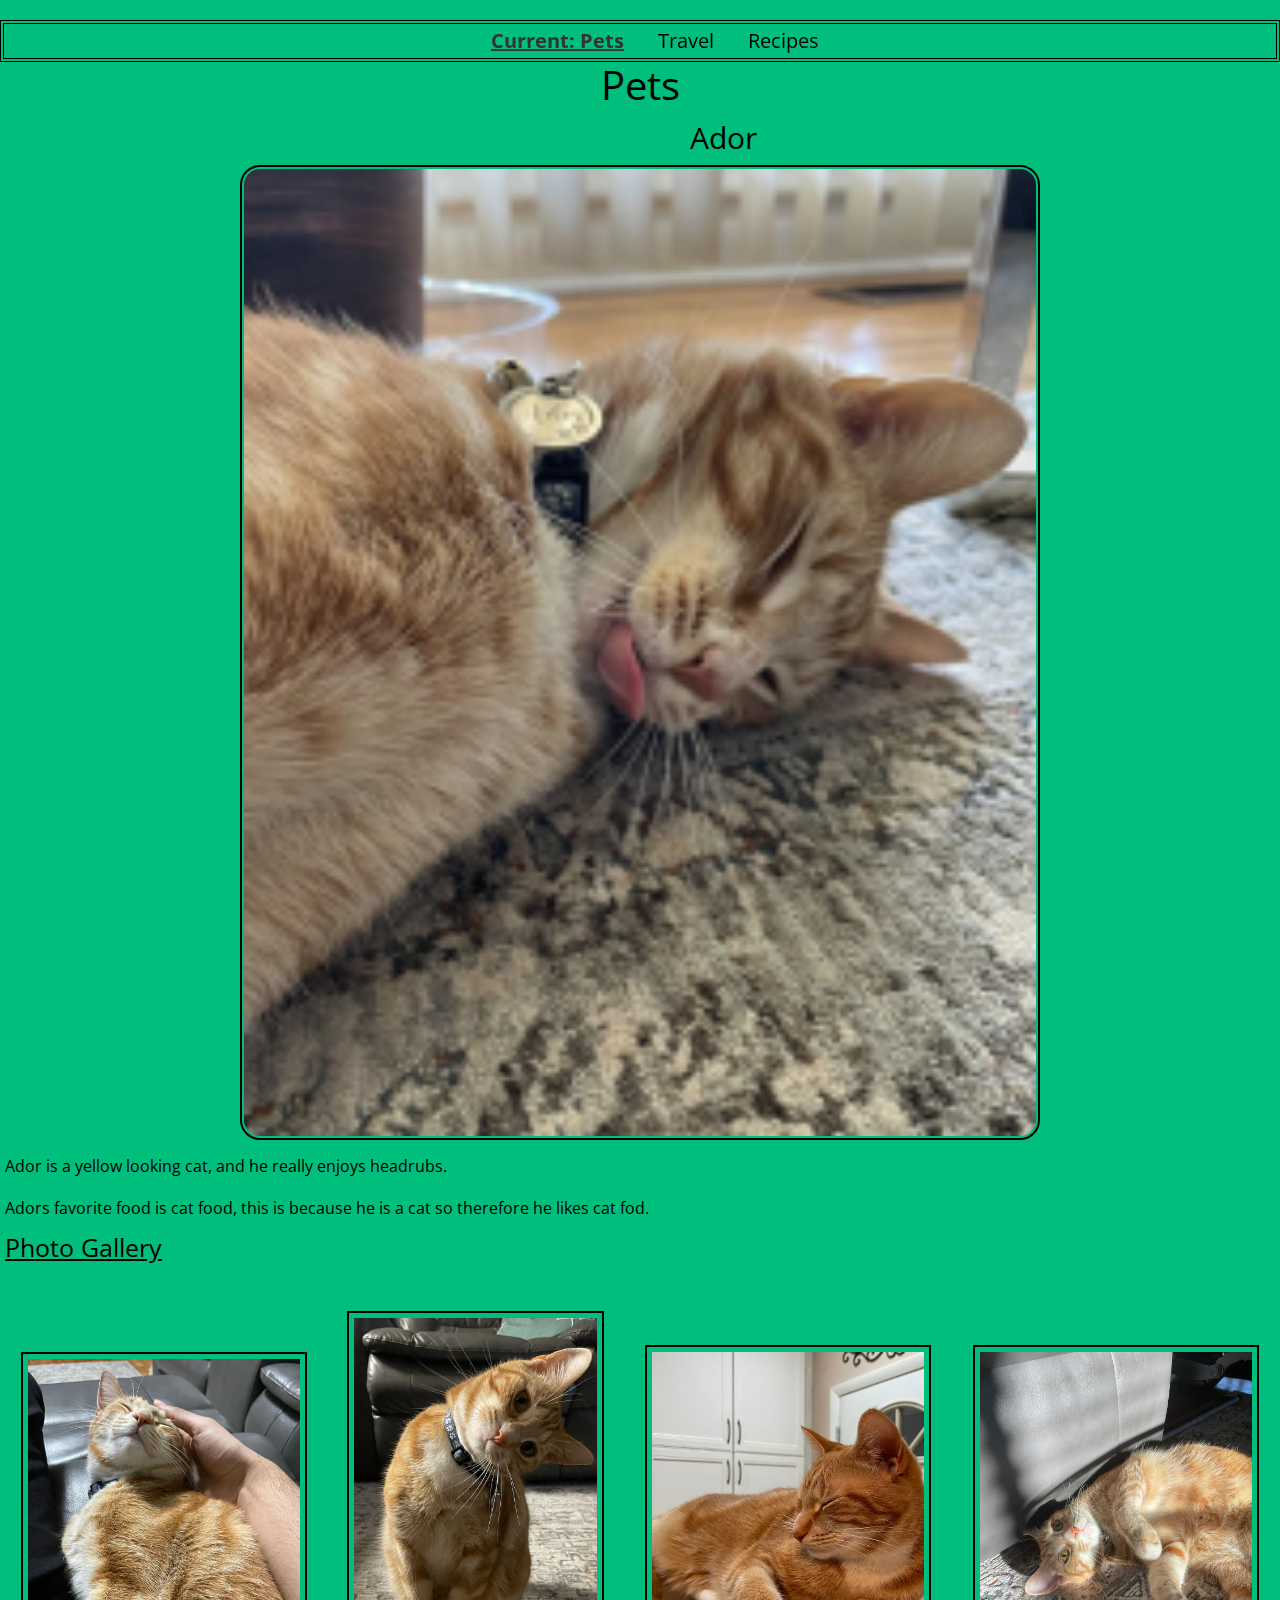
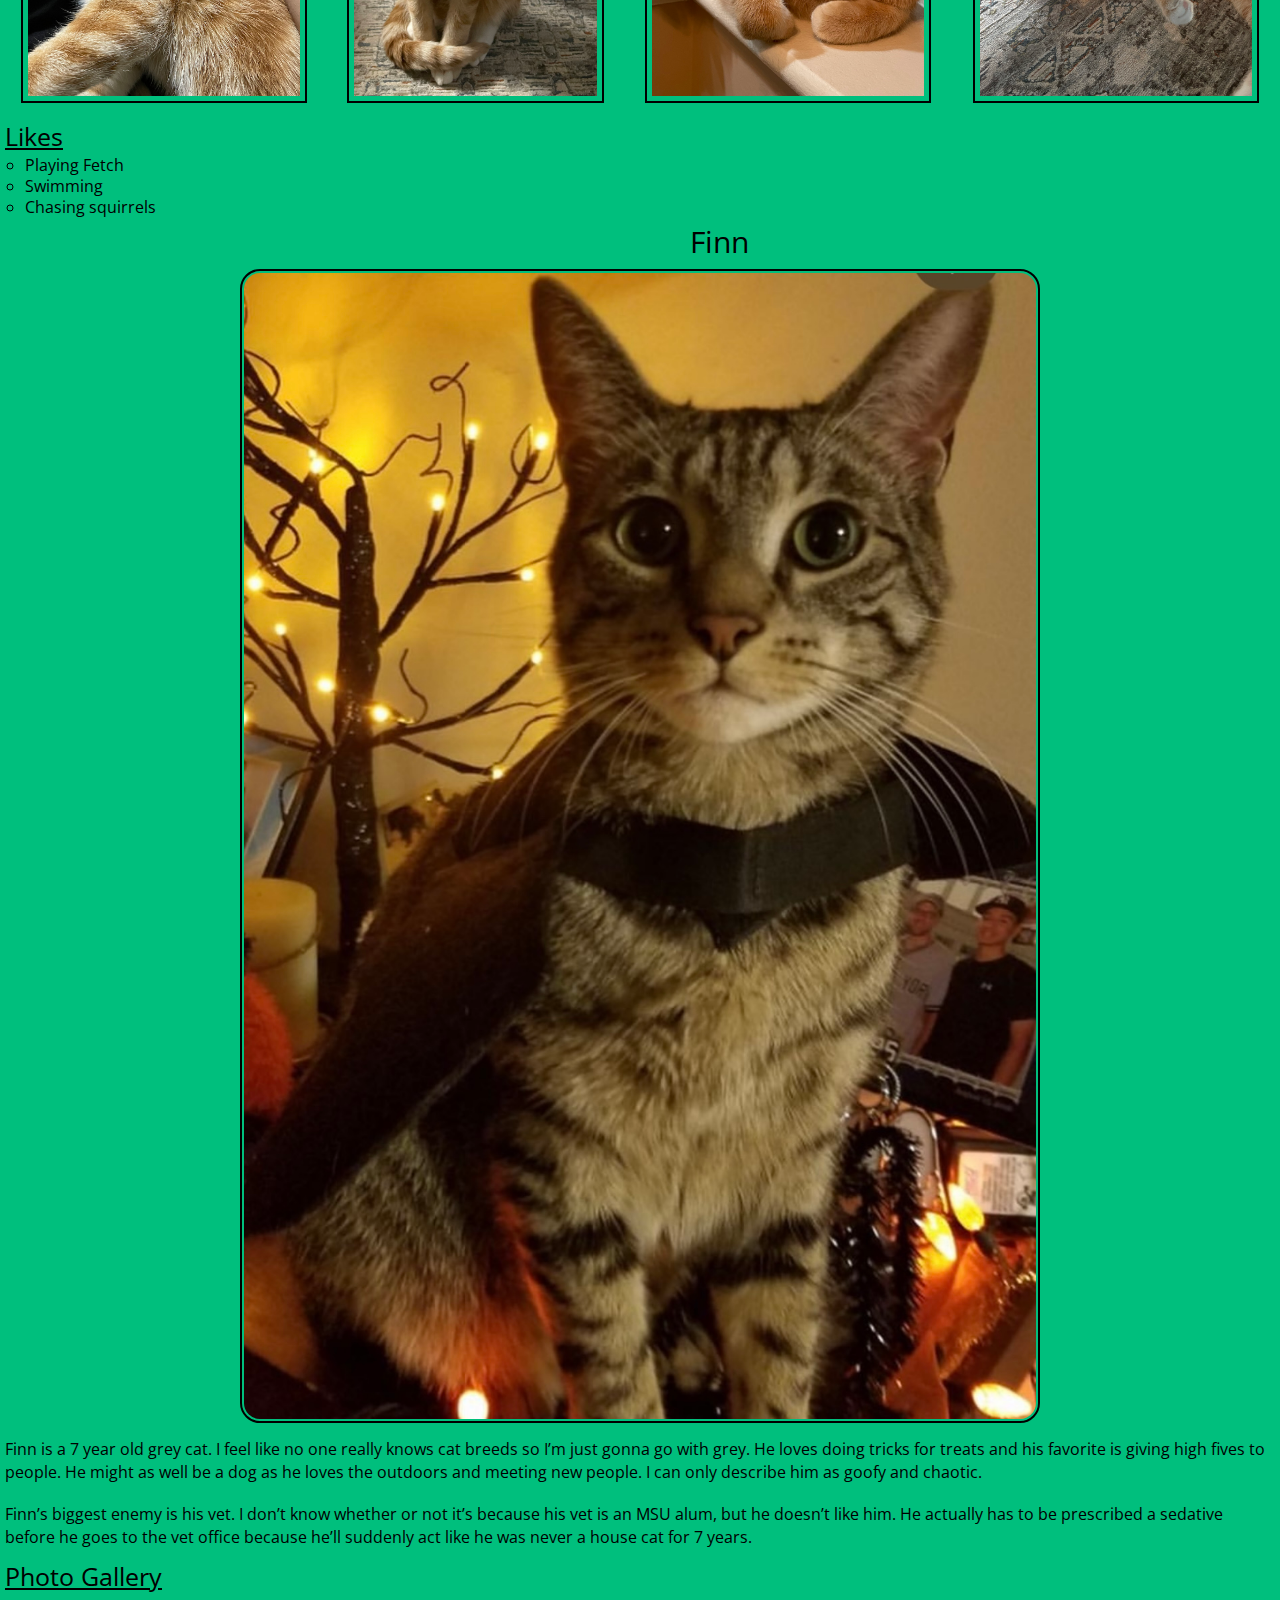
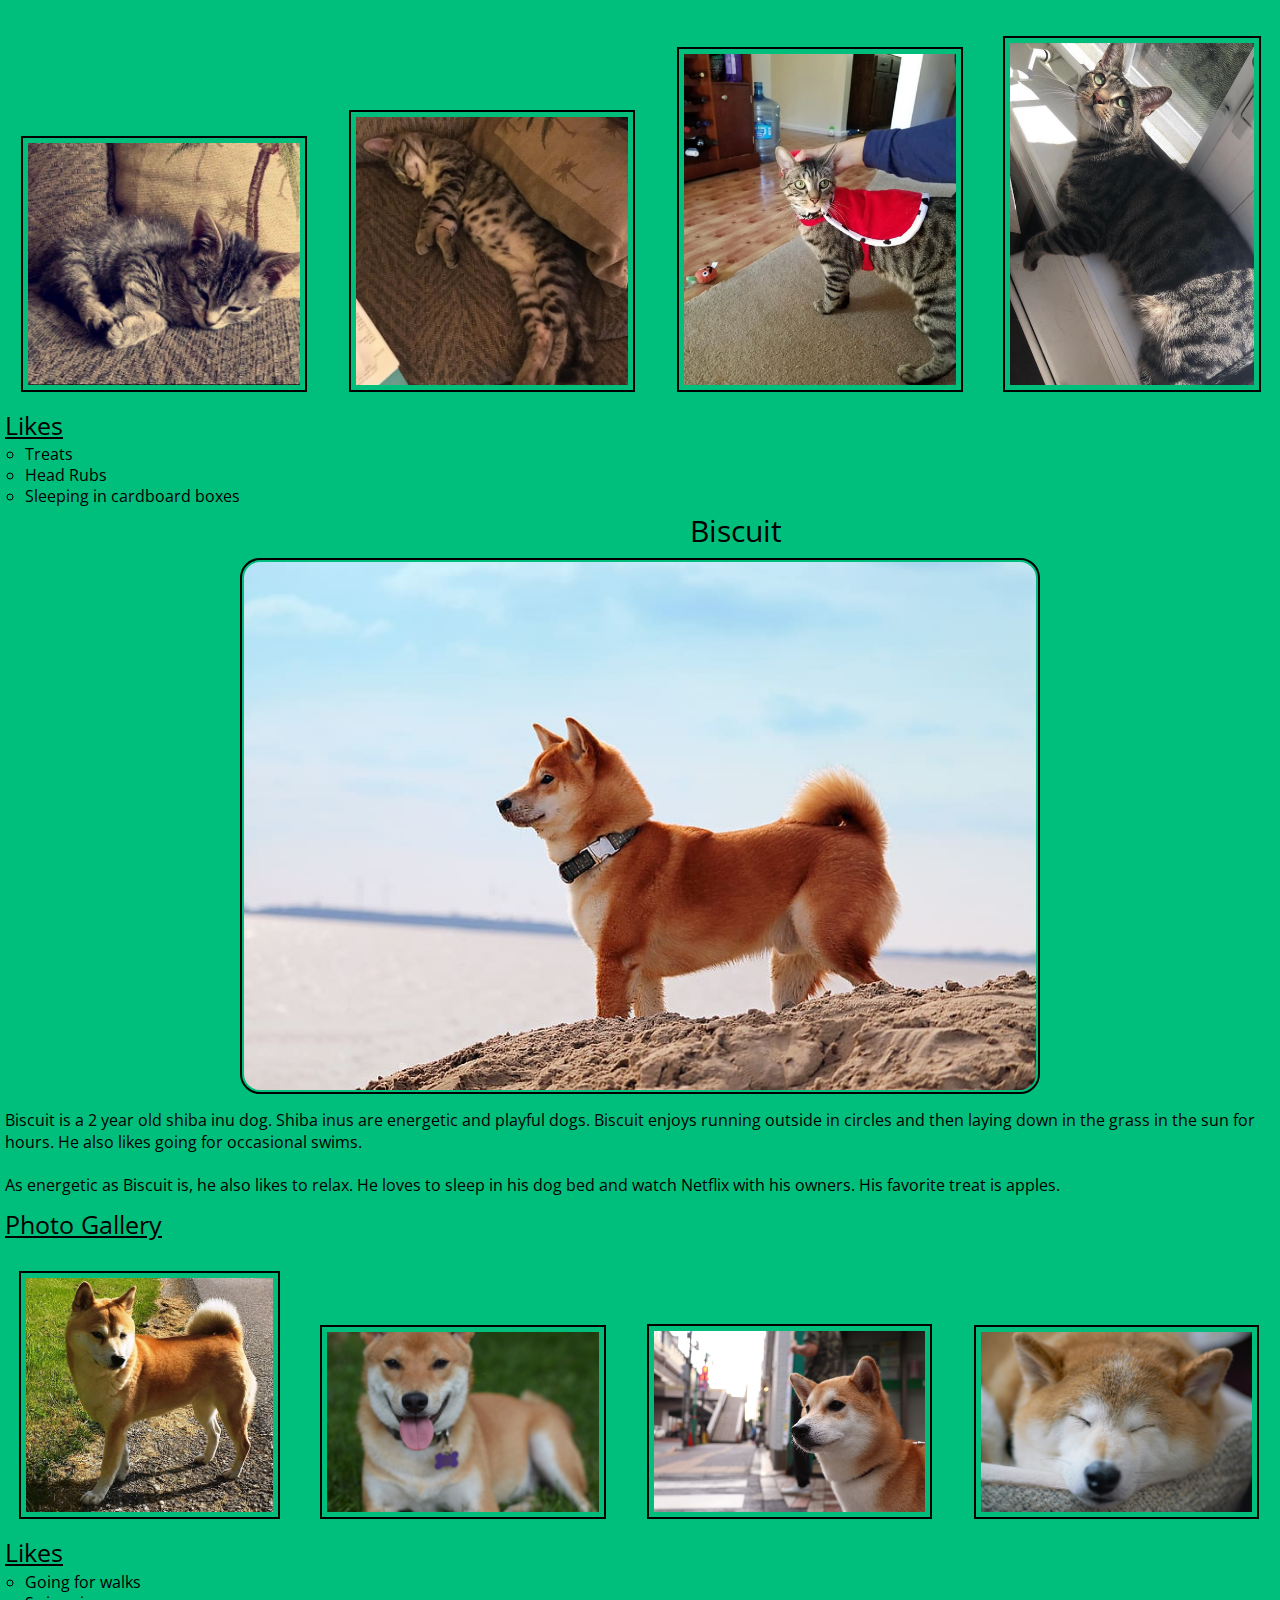
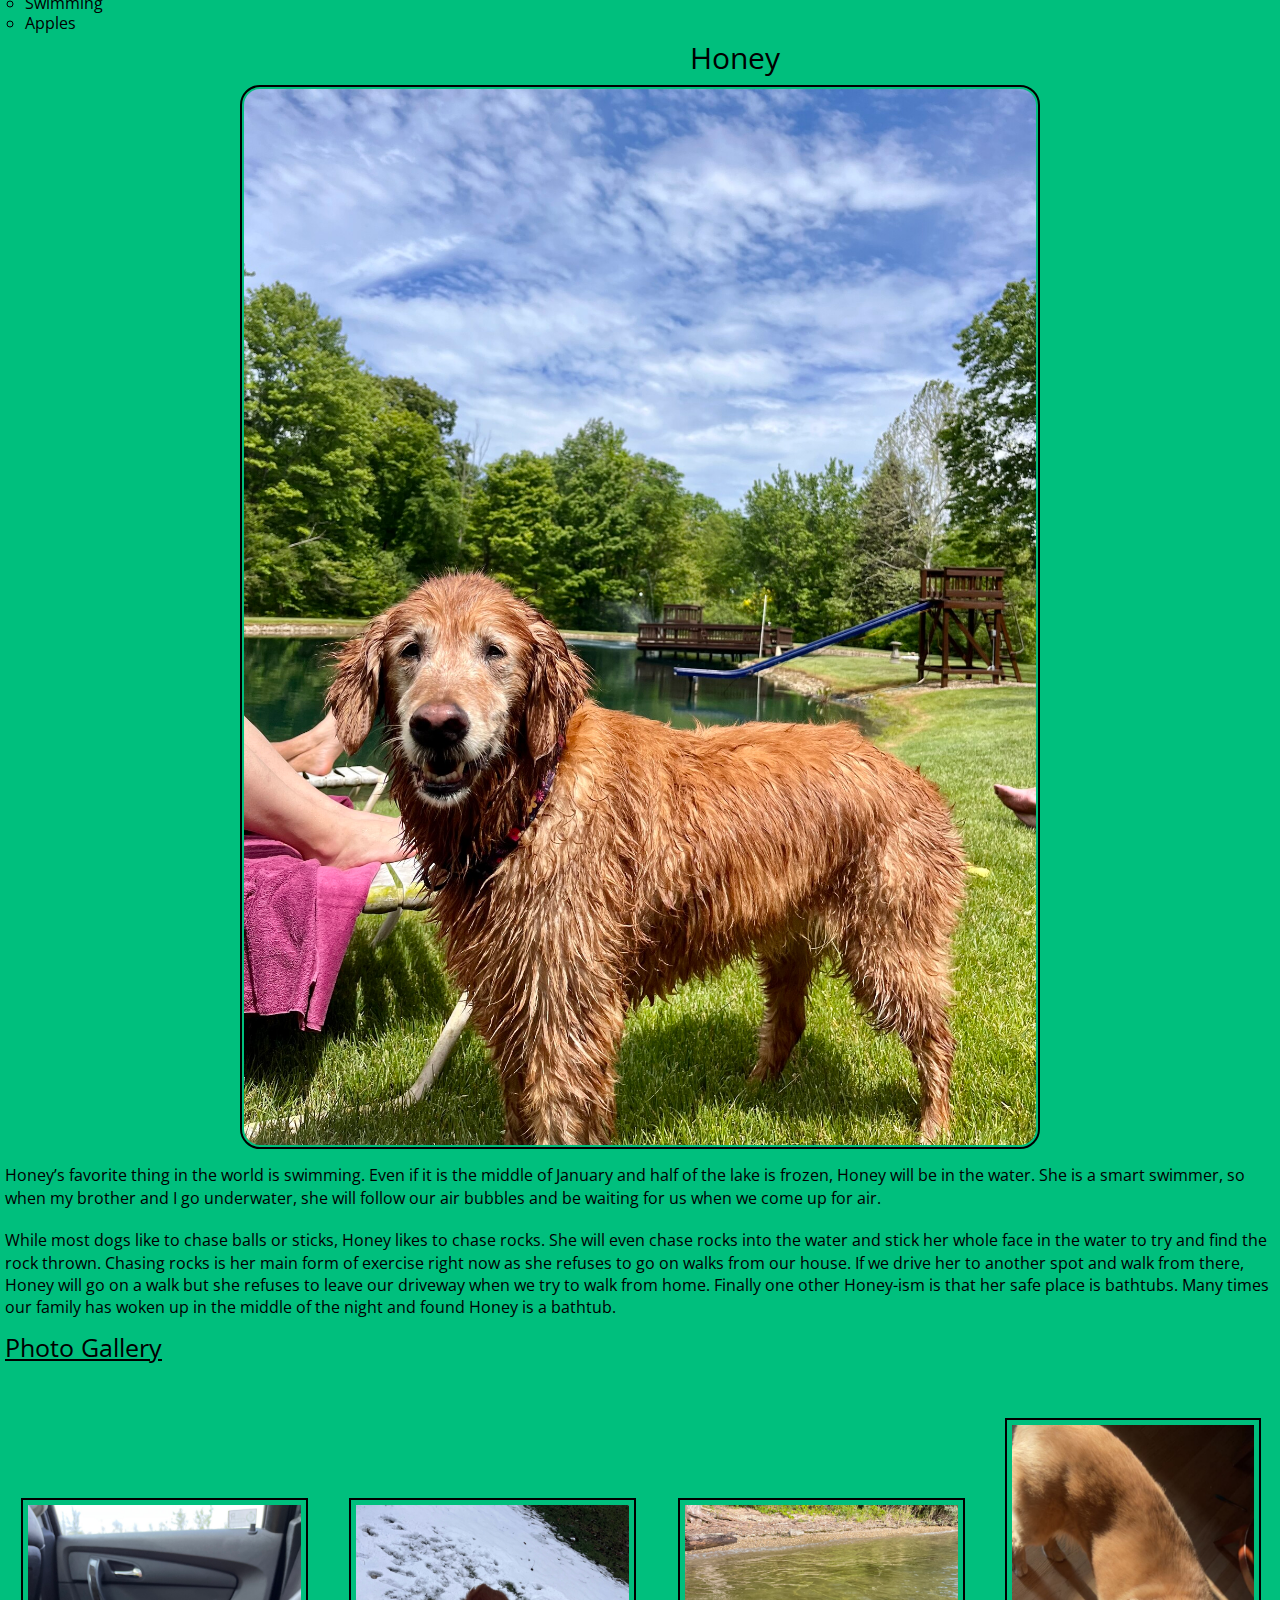
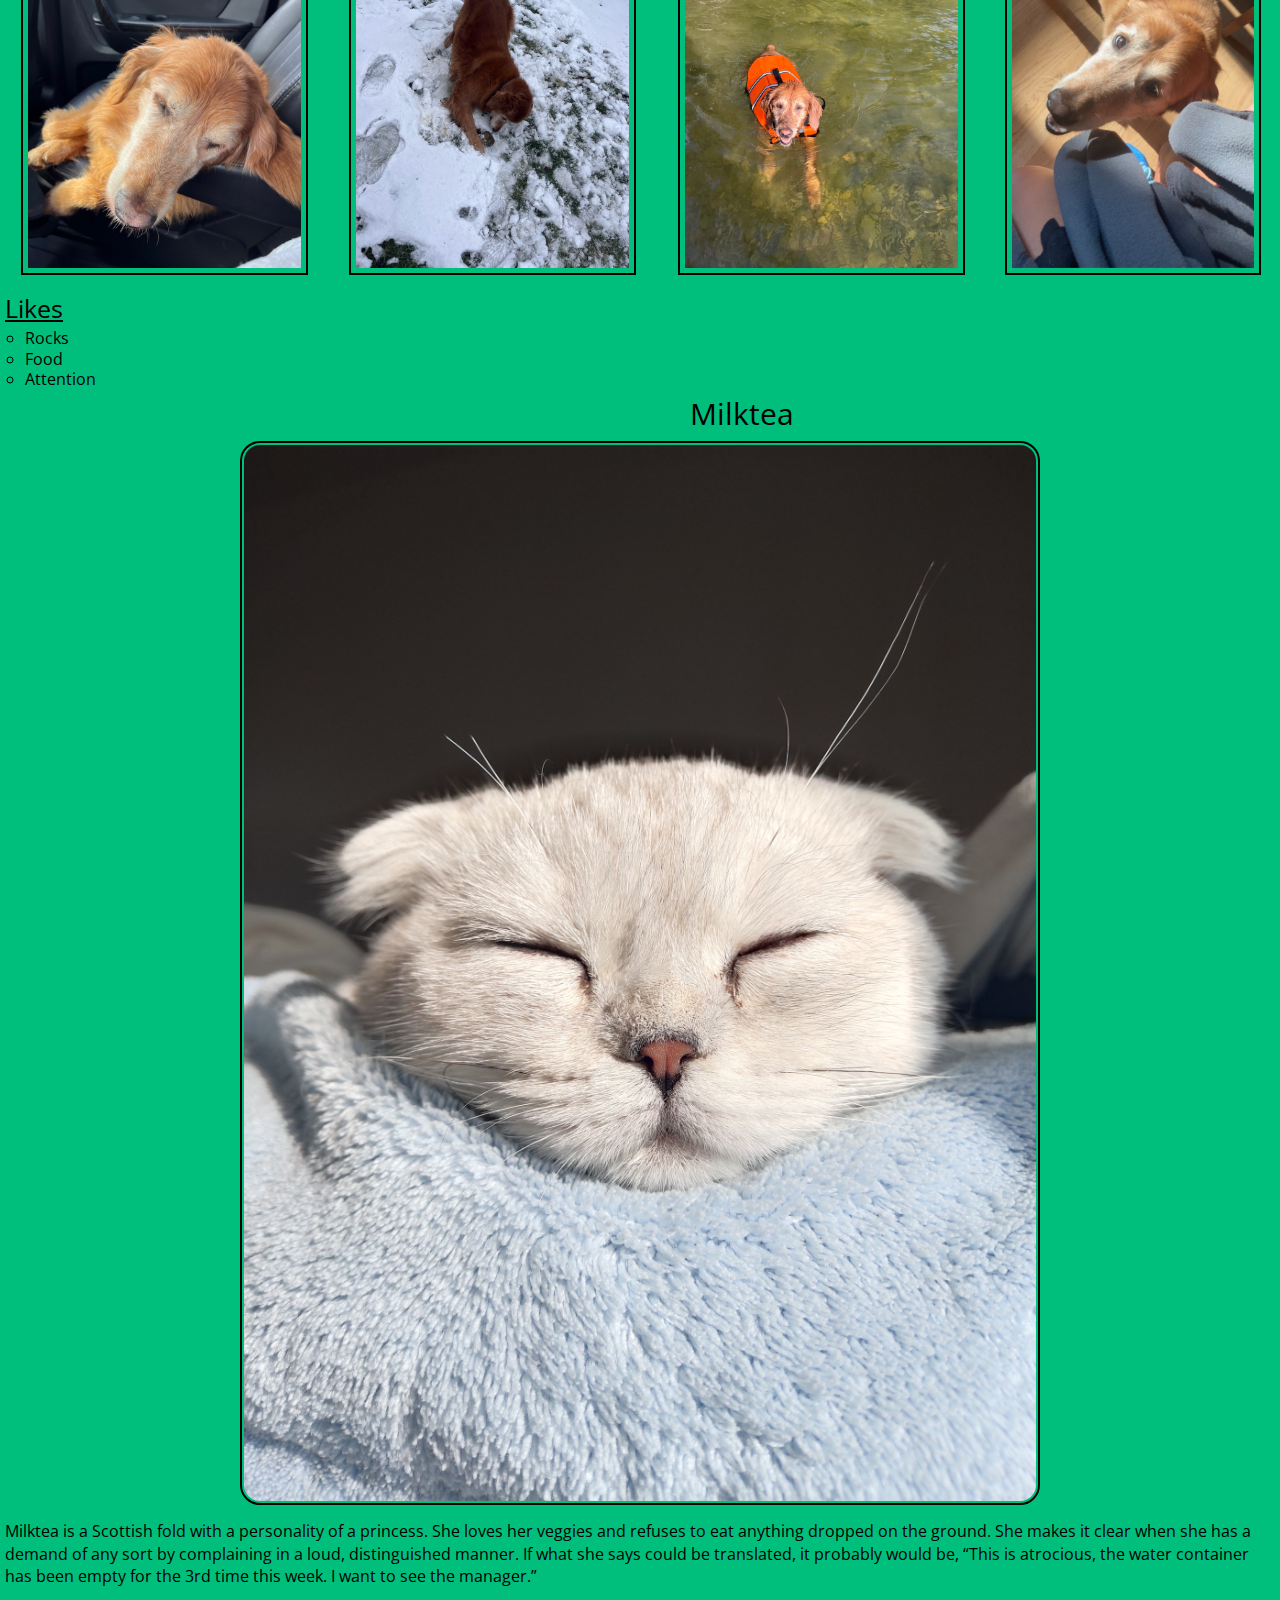
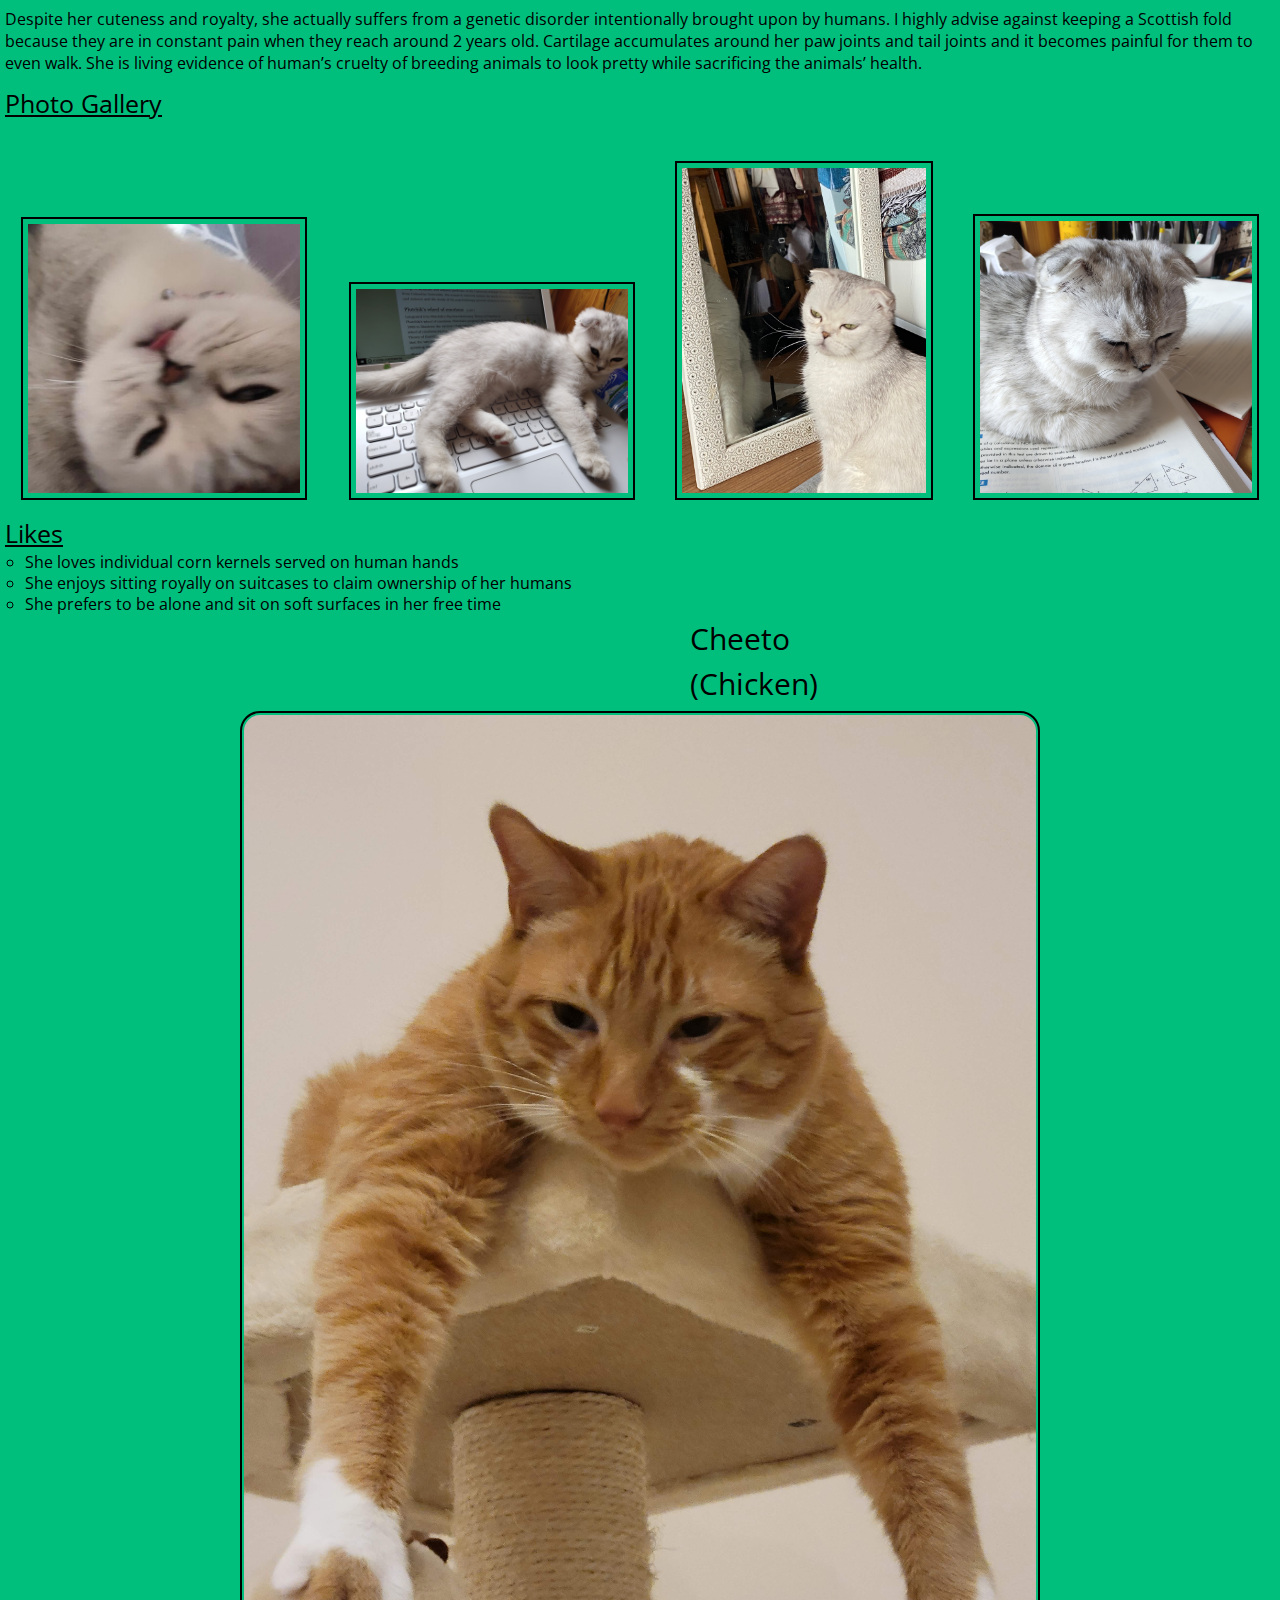
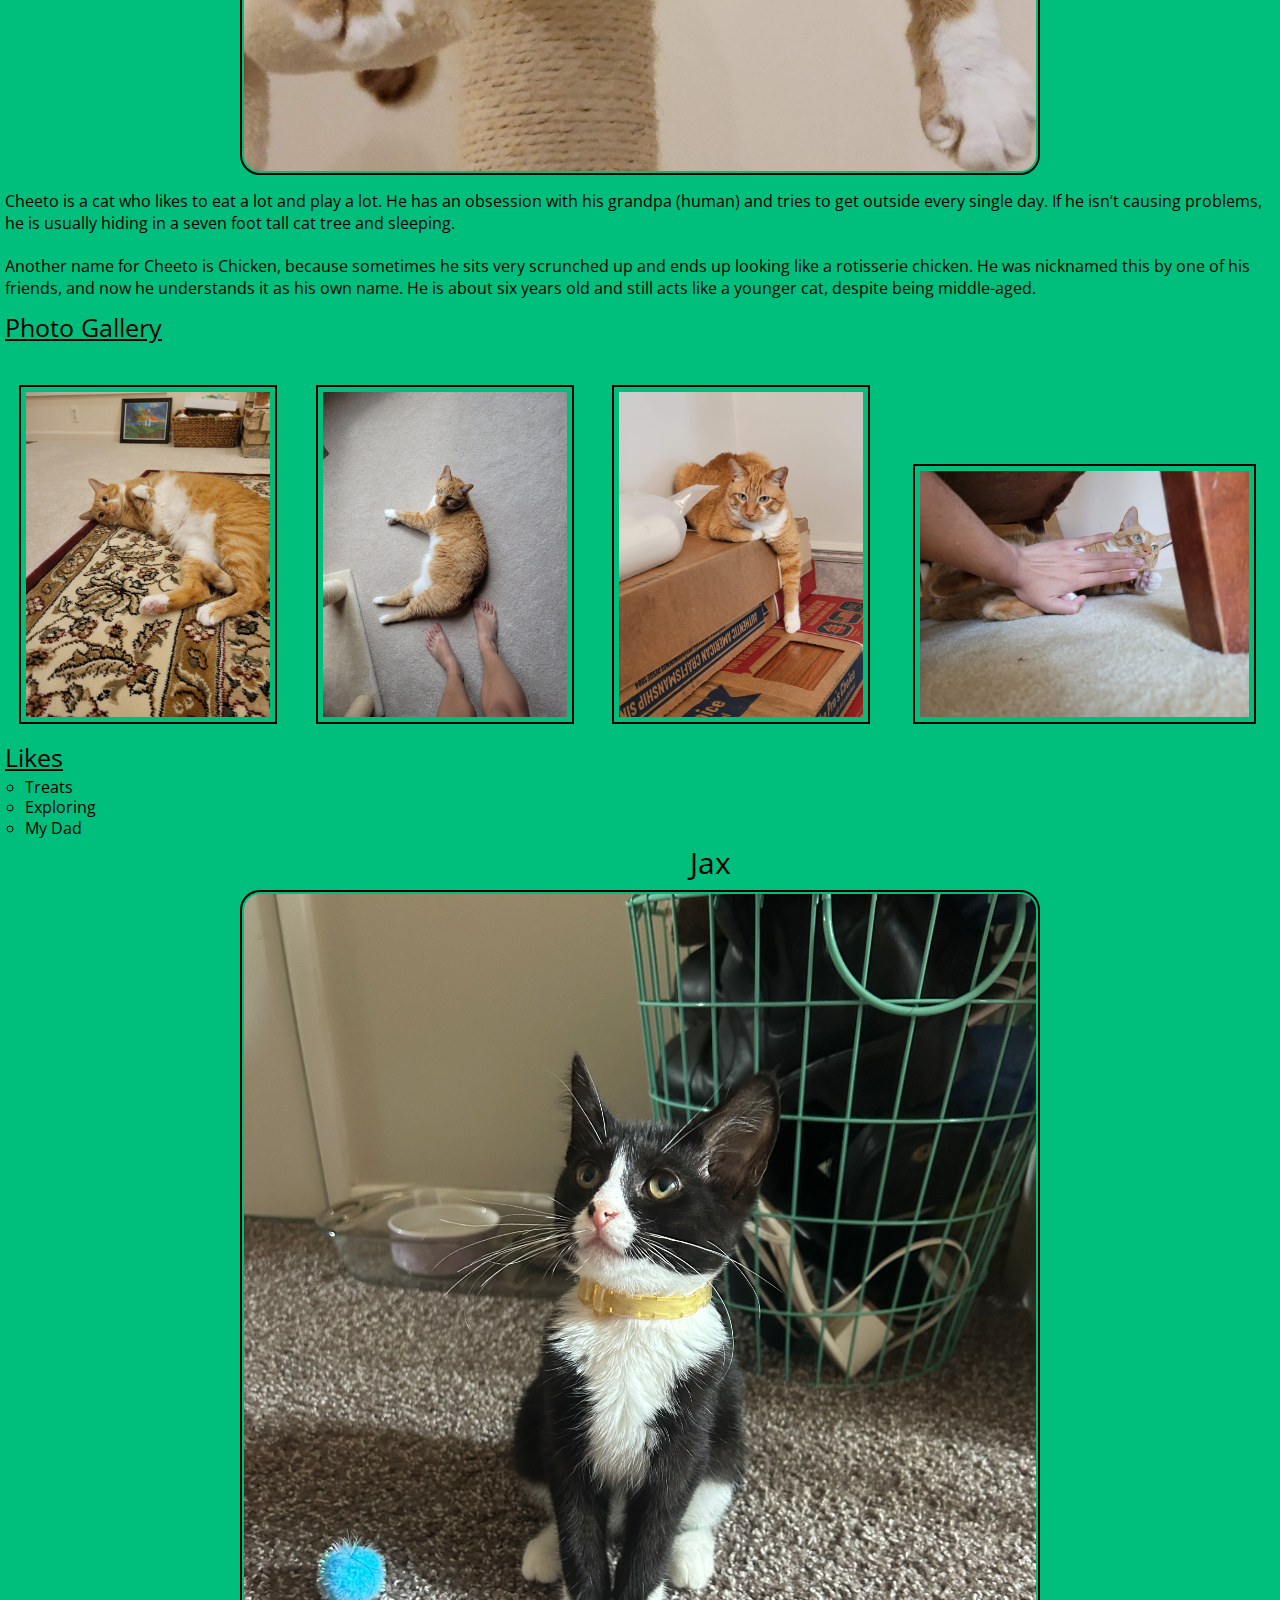
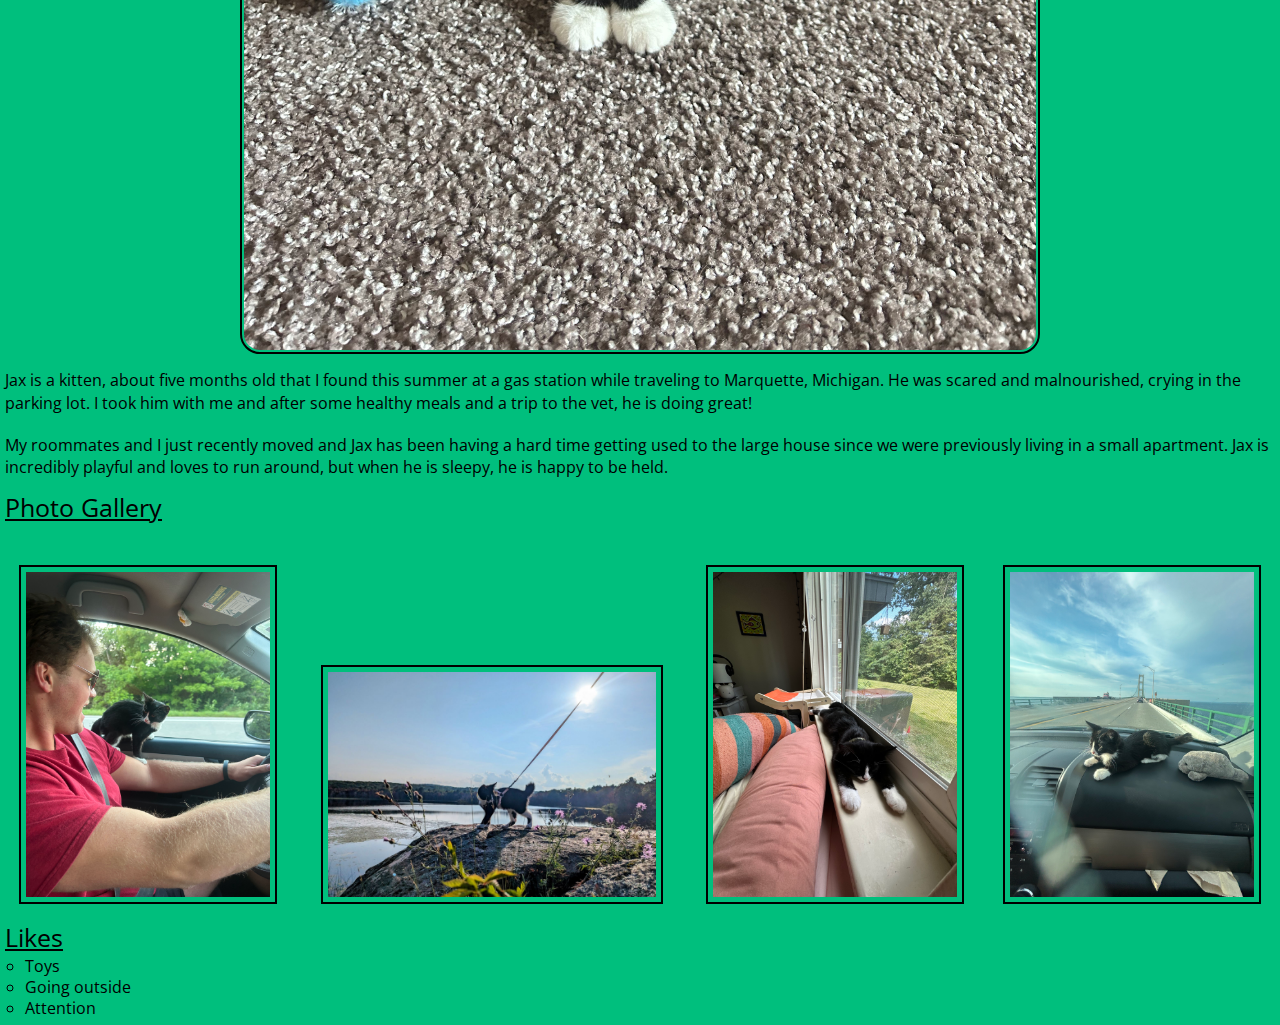
<file: index.html>
<!doctype html>
<html lang="en">
<head>
<meta charset="UTF-8">
<meta name="viewport" content="width=device-width, initial-scale=1.0">
<link rel="stylesheet" href="css/reset.css">
<link rel="stylesheet" href="css/style.css">
<link href="https://fonts.googleapis.com/css2?family=Open+Sans&display=swap" rel="stylesheet">
<script src="js/javaScript.js"></script>
<title>Pets</title>
</head>


<body>
<a href="#main-content" id="main_content">Skip to Main Content</a>

<nav class="main-nav">
  <ul class="nav-list">
    <li class="nav-item">
      <a href="index.html" class="nav-link active">Current: Pets</a>
    </li>
    <li class="nav-item">
      <a href="travel.html" class="nav-link">Travel</a>
    </li>
    <li class="nav-item">
      <a href="recipes.html" class="nav-link">Recipes</a>
    </li>
  </ul>
</nav>


<header><h1>Pets</h1></header>

<main id="main-content">
  <article>
    <h2 class ="pet-name">Ador</h2>
    <div class = "overview">

    <img src="images/pets/ador.png" alt="Ador receiving a headrub" width="400">

    <p>
      Ador is a yellow looking cat, and he really enjoys headrubs.
    </p>
    <p>
      Adors favorite food is cat food, this is because he is a cat so therefore
      he likes cat fod.
    </p>
    </div>
    
    <h3>Photo Gallery</h3>
    <div class="pets-photo-gallery">
      <img src="images/pets/ador_headrub.jpeg" alt="Ador getting a headrub" width="200">
      <img src="images/pets/ador_question.jpeg" alt="Cat with its head tilted" width="200">
      <img src="images/pets/ador_sleep.jpeg" alt="A cat sleeping" width="200">
      <img src="images/pets/ador_sunkissed.jpeg" alt="A cat with sun shining on it" width="200">
    </div>
    
    <h3>Likes</h3>
    <div class = "likes">
    <ul>
      <li>Playing Fetch</li>
      <li>Swimming</li>
      <li>Chasing squirrels</li>
    </ul>
    </div>

    <!--Kyle and Hudson-->
  </article>
  <article>
    <h2 class ="pet-name">Finn</h2>
    <div class = "overview">

    <img
      src="images/pets/finn-halloween.jpg"
      alt="Finn wears a bat costume for halloween."
      width="400">

    <p>
      Finn is a 7 year old grey cat. I feel like no one really knows cat breeds so I’m just
      gonna go with grey. He loves doing tricks for treats and his favorite is giving high fives
      to people. He might as well be a dog as he loves the outdoors and meeting new people. I
      can only describe him as goofy and chaotic.
    </p>
    <p>
      Finn’s biggest enemy is his vet. I don’t know whether or not it’s because his vet is an
      MSU alum, but he doesn’t like him. He actually has to be prescribed a sedative before he
      goes to the vet office because he’ll suddenly act like he was never a house cat for 7
      years.
    </p>
    
    </div>

    <h3>Photo Gallery</h3>
    <div class="pets-photo-gallery">

    
    <img src="images/pets/finn-kitten.jpg" alt="A few days after we adopted Finn. He’s just posing for the camera" width="200">
    <img src="images/pets/finn-schlumped.png" alt="Finn is exhausted after a long day of absolutely nothing." width="200">
    <img src="images/pets/finn-goat.png" alt="Finn dressed up as the king he is for Halloween" width="200">
    <img src="images/pets/finn-golden-hour.png" alt="Finn showing off his green eyes during golden hour" width="200">


</div>
    
    
    <h3>Likes</h3>
    <div class = "likes">

        <ul>
            <li>Treats</li>
            <li>Head Rubs</li>
            <li>Sleeping in cardboard boxes</li>
        </ul>
    </div>

    <!--Lauren Rodriguez-->
  </article>
  <article>
      <h2 class="pet-name"> Biscuit</h2>
      <div class = "overview">

    <img
      src="images/pets/biscuit-1.jpeg"
      alt="Shiba inu sitting in front of pond with stones in the background."
      width="400">

    <p>
      Biscuit is a 2 year old shiba inu dog. Shiba inus are energetic and playful dogs. Biscuit
      enjoys running outside in circles and then laying down in the grass in the sun for hours.
      He also likes going for occasional swims.
    </p>
    <p>
      As energetic as Biscuit is, he also likes to relax. He loves to sleep in his dog bed and
      watch Netflix with his owners. His favorite treat is apples.
    </p>
    </div>

    <h3>Photo Gallery</h3>
    <div class="pets-photo-gallery">
    <img src="images/pets/biscuit-2.jpeg" alt="Biscuit standing in the sunlight." width="200">
    <img src="images/pets/biscuit-3.jpeg" alt="Biscuit smiling for the camera." width="200">
    <img src="images/pets/biscuit-4.jpeg" alt="Biscuit standing near the road." width="200">
    <img src="images/pets/biscuit-5.jpeg" alt="Biscuit sleeping." width="200">
    </div>
    <h3>Likes</h3>
    <div class="likes">

    <ul>
      <li>Going for walks</li>
      <li>Swimming</li>
      <li>Apples</li>
    </ul>
    </div>

    <!--Allison Lee-->
  </article>
  <article>
      <h2 class="pet-name">Honey</h2>
      <div class = "overview">

    <img
      src="images/pets/honey-main.jpeg"
      alt="Honey is a medium-sized golden retriever with honey brown fur. She has a white patch of fur on her chest and her right eye is smaller than her left."
      width="400">

    <p>
      Honey’s favorite thing in the world is swimming. Even if it is the middle of January and
      half of the lake is frozen, Honey will be in the water. She is a smart swimmer, so when my
      brother and I go underwater, she will follow our air bubbles and be waiting for us when we
      come up for air.
    </p>
    <p>
      While most dogs like to chase balls or sticks, Honey likes to chase rocks. She will even
      chase rocks into the water and stick her whole face in the water to try and find the rock
      thrown. Chasing rocks is her main form of exercise right now as she refuses to go on walks
      from our house. If we drive her to another spot and walk from there, Honey will go on a
      walk but she refuses to leave our driveway when we try to walk from home. Finally one
      other Honey-ism is that her safe place is bathtubs. Many times our family has woken up in
      the middle of the night and found Honey is a bathtub.
    </p>
    </div>

    <h3>Photo Gallery</h3>
    <div class="pets-photo-gallery">
    <img src="images/pets/honey-sleeping.jpeg" alt="Honey taking a nap." width="200">
    <img src="images/pets/honey-rock.jpeg" alt="Honey playing with a rock." width="200">
    <img src="images/pets/honey-swimming.jpeg" alt="Honey swimming." width="200">
    <img src="images/pets/honey-smiling.jpeg" alt="Honey smiling." width="200">
    </div>
    <h3>Likes</h3>
    <div class="likes">
    <ul>
      <li>Rocks</li>
      <li>Food</li>
      <li>Attention</li>
    </ul>
    </div>
    <!--Abbie Tooman-->
  </article>
  <article>
          <h2 class="pet-name">Milktea</h2>
          <div class="overview">
              <img src="images/pets/milktea-main.jpg" alt="Milktea taking nap" width="400">
              <p>
                  Milktea is a Scottish fold with a personality of a princess. She loves her veggies and
                  refuses to eat anything dropped on the ground. She makes it clear when she has a demand of
                  any sort by complaining in a loud, distinguished manner. If what she says could be
                  translated, it probably would be, “This is atrocious, the water container has been empty
                  for the 3rd time this week. I want to see the manager.”
              </p>
              <p>
                  Despite her cuteness and royalty, she actually suffers from a genetic disorder
                  intentionally brought upon by humans. I highly advise against keeping a Scottish fold
                  because they are in constant pain when they reach around 2 years old. Cartilage
                  accumulates around her paw joints and tail joints and it becomes painful for them to even
                  walk. She is living evidence of human’s cruelty of breeding animals to look pretty while
                  sacrificing the animals’ health.
              </p>
          </div>

          <h3>Photo Gallery</h3>
          <div class="pets-photo-gallery">
              <img src="images/pets/milktea-comfy.jpg" alt="Milktea enjoying a good massage" width="200">
              <img src="images/pets/milktea-laptop.jpg" alt="Baby Milktea On Laptop" width="200">
              <img src="images/pets/milktea-mirror.jpeg" alt="Milktea sighing at mirror" width="200">
              <img src="images/pets/milktea-catbox.jpg" alt="Milktea Catbox position" width="200">
          </div>

          <h3>Likes</h3>
          <div class="likes">
              <ul>
                  <li>She loves individual corn kernels served on human hands</li>
                  <li>She enjoys sitting royally on suitcases to claim ownership of her humans</li>
                  <li>She prefers to be alone and sit on soft surfaces in her free time</li>
              </ul>
          </div>
      </article>

      <!-- Cheeto (Chicken) Article -->
      <article>
          <h2 class="pet-name">Cheeto (Chicken)</h2>
          <div class="overview">
              <img src="images/pets/cheeto_cattree.jpg" alt="Orange cat hanging paws off a cat tower" width="400">
              <p>
                  Cheeto is a cat who likes to eat a lot and play a lot. He has an obsession with his grandpa (human) and tries to get outside every single day. If he isn’t causing problems, he is usually hiding in a seven foot tall cat tree and sleeping.
              </p>
              <p>
                  Another name for Cheeto is Chicken, because sometimes he sits very scrunched up and ends up looking like a rotisserie chicken. He was nicknamed this by one of his friends, and now he understands it as his own name. He is about six years old and still acts like a younger cat, despite being middle-aged.
              </p>
          </div>

          <h3>Photo Gallery</h3>
          <div class="pets-photo-gallery">
              <img src="images/pets/cheeto_carpet.jpg" alt="Cheeto laying sideways on the carpet" width="200">
              <img src="images/pets/cheeto_moon.jpg" alt="Cheeto lying in the sun in a half moon crescent shape" width="200">
              <img src="images/pets/cheeto_boxes.jpg" alt="Cheeto lying on boxes with one leg hanging off." width="200">
              <img src="images/pets/cheeto_attack.jpg" alt="Cheeto attacked a hand trying to pet him." width="200">
          </div>

          <h3>Likes</h3>
          <div class="likes">
              <ul>
                  <li>Treats</li>
                  <li>Exploring</li>
                  <li>My Dad</li>
              </ul>
          </div>
      </article>

      <!-- Jax Article -->
      <article>
          <h2 class="pet-name">Jax</h2>
          <div class="overview">
              <img src="images/pets/Jax.jpg" alt="A black and white kitten sitting down and wearing a yellow collar" width="400">
              <p>
                  Jax is a kitten, about five months old that I found this summer at a gas station while traveling to Marquette, Michigan. He was scared and malnourished, crying in the parking lot. I took him with me and after some healthy meals and a trip to the vet, he is doing great!
              </p>
              <p>
                  My roommates and I just recently moved and Jax has been having a hard time getting used to the large house since we were previously living in a small apartment. Jax is incredibly playful and loves to run around, but when he is sleepy, he is happy to be held.
              </p>
          </div>

          <h3>Photo Gallery</h3>
          <div class="pets-photo-gallery">
              <img src="images/pets/JaxandMax.jpg" alt="Black and white kitten standing on the driver’s arm while on a road trip" width="200">
              <img src="images/pets/JaxHarlowLake.jpg" alt="Black and white kitten on a leash standing on a rock above a lake" width="200">
              <img src="images/pets/JaxSleeping.jpg" alt="Black and white kitten sleeping on a windowsill" width="200">
              <img src="images/pets/JaxDashboard.jpg" alt="Black and white kitten lying on the dashboard of a car while crossing the Mackinac Bridge" width="200">
          </div>

          <h3>Likes</h3>
          <div class="likes">
              <ul>
                  <li>Toys</li>
                  <li>Going outside</li>
                  <li>Attention</li>
              </ul>
          </div>
      </article>
  </main>
</body>
</html>
</file>
<file: css/style.css>
* {
  margin: 0;
  padding: 0;
  box-sizing: border-box; /* This ensures that padding and borders are included in total width and height */
}

header {
    
    padding-top: 50px;
    
}

.article {
  padding: 16px;
}

body {
  background-color: #00bf7d;
  color: black;
  display: block;
  padding: 5px;
  font-size: 16px;
  line-height: 1.5;
  font-family: 'Open Sans', sans-serif;
}



/* Styles for the navigation bar */
nav {
  width: 100%; /* Full width */
  margin-top: 20px;
  border-style: double;
  border-width: 4px;
  padding: 2px;
  border-color: black;
  text-align: center; /* Centers the list items if they don't take up full width */
  position: fixed; /* or 'absolute' if that suits your layout better */
  top: 0; /* Adjust as necessary */
  left: 0; /* Ensure it spans the full width from the left */
  z-index: 1000; /* To ensure it stays on top of other content */
    /* Your existing styles */

}

/* Styles for list items in the navigation bar */
nav li {
  display: inline-block;
  margin-left: 30px; /* Adjust as necessary for your design */
}

/* Styles for active link */
.nav-link.active {
  color: #333333;
  font-weight: bold;
  text-decoration: underline;
}

/* If you have a container around your <ul> you can control the max-width */
.nav-container {
  max-width: 1200px; /* Or whatever your design needs are */
  margin: auto; /* This will center the navigation content */
  
}

/* Target the links in the navigation bar */
nav li a {
  font-size: 20px; /* Increase the font size as needed */
  /* Add other styles as necessary */
}

/* If you have a specific class for navigation links, you can target that class */
.nav-link {
  font-size: 20px; /* Or any other size */
  /* Rest of your styles */
}

#main_content {
  position: absolute;
  left: -300px;
}

#main_content:focus {
  position: absolute;
  left: 10px;
}

h1 {
  font-size: 40px;
  text-align: center;
}

main > div {
  margin-bottom: 60px;
}

h2 {
  font-size: 30px;
}

.overview img {
  display: block;
  margin: auto;
  padding: 2px;
  border: 2px solid black;
  margin-top: 5px;
  margin-bottom: 5px;
  border-radius: 20px;
  width: 90%;
  max-width: 800px;
  transition: all 0.3s ease; /* Smooth transition for hover effects */
}

.overview img:hover {
  border: 2px solid #007bff; /* Changes border color on hover */
  transform: scale(1.05); /* Slightly enlarges the image */
  box-shadow: 0 4px 8px rgba(0, 0, 0, 0.1); /* Adds shadow for depth */
}


@media (prefers-reduced-motion: reduce) {
   .travel_main_img_gif {
      display: none;
   }

   .travel_main_img_static {
      display: initial;
   }
}

h4 {
  font-size: 20px;
}

.overview p {
  line-height: 1.4;
  padding-top: 10px;
  padding-bottom: 10px;
}

h3 {
  font-size: 25px;
  text-decoration: underline;
}


.image-caption {
  text-align: center;
  margin-top: 5px;
}

@media screen and (prefers-reduced-motion: no-preference) {
  @keyframes fadeAndGrow {
    from {
      opacity: 0;
      transform: scale(0.5);
    }
    to {
      opacity: 1;
      transform: scale(1);
    }
  }

  .pet-name {
    width: 100px;
    position: relative;
    padding-left: 685px;
    animation-name: fadeAndGrow;
    animation-duration: 10s; /* Adjust time as needed */
    animation-iteration-count: infinite;
  }
}



.pets-photo-gallery {
  margin-top: 10px;
  margin-bottom: 5px;
  display: grid;
  grid-template-columns: auto auto auto auto;
  column-gap: 10px;
  row-gap: 10px;
  grid-column: 1 / 5; /* Adjusted to avoid repetition */
}

.pets-photo-gallery img {
  display: block;
  margin: auto;
  border: 2px double black;
  margin-bottom: 10px;
  width: 90%; /* Adjust as needed */
  padding: 5px; /* Adds padding around the image */
  transition: all 0.3s ease; /* Smooth transition for hover effects */
}

.pets-photo-gallery img:hover {
  border: 2px solid #007bff; /* Changes border color on hover */
  transform: scale(1.05); /* Slightly enlarges the image */
  box-shadow: 0 4px 8px rgba(0, 0, 0, 0.1); /* Adds shadow for depth */
}

.pets-photo-gallery video {
  max-width: 100%;
}

.likes {
  display: inline-block;
}

.likes ul {
  list-style-type: circle;
  margin-left: 20px;
  line-height: 1.2;
}

.likes li {
  display: list-item;
  line-height: 1.3;
}

.travel-photo-gallery {
  margin-top: 10px;
  margin-bottom: 5px;
  display: grid;
  grid-template-columns: auto auto auto auto auto;
  column-gap: 10px;
  row-gap: 10px;
}

.travel-photo-gallery img {
  display: block;
  margin: auto;
  border: 2px double black;
  margin-bottom: 10px;
  transition: transform 0.3s ease, border 0.3s ease, box-shadow 0.3s ease; /* Smooth transition for transform, border, and box-shadow */
}

.travel-photo-gallery img:hover {
  transform: scale(1.05); /* Slightly enlarges the image */
  border: 2px solid #007bff; /* Changes border color */
  box-shadow: 0 4px 8px rgba(0, 0, 0, 0.1); /* Adds shadow for depth */
}


.travel-photo-gallery video {
  max-width: 100%;
}

figcaption {
    text-align: center;
}

.recipe-photo-gallery {
  margin-top: 10px;
  margin-bottom: 5px;
  display: grid;
  grid-template-columns: auto auto auto auto auto;
  column-gap: 10px;
  row-gap: 10px;
}

.recipe-photo-gallery img {
  display: block;
  margin: auto;
  border: 2px double black;
  margin-bottom: 10px;
  transition: transform 0.3s ease, border-color 0.3s ease; /* Add transition for smooth effect */
}

.recipe-photo-gallery img:hover {
  border: 2px solid #007bff; /* Changes border color on hover */
  transform: scale(1.05); /* Slightly enlarges the image */
  box-shadow: 0 4px 8px rgba(0, 0, 0, 0.1); /* Adds shadow for depth */
}

/*mobile*/
@media screen and (max-width: 799px) {
    body {
        font-size: 14px;
    }

    nav ul {
        display: block;
        text-align: center;
    }

    nav li {
        margin: 10px 0;
    }

    .overview img {
        width: 100%;
        max-width: none;
    }

    h1, h2, h3 {
        font-size: 24px;
    }

    .travel-photo-gallery, .pets-photo-gallery, .recipe-photo-gallery {
        grid-template-columns: auto auto;
    }
}

/* tablet*/
@media screen and (min-width: 800px) and (max-width: 1199px) {
    body {
        font-size: 16px;
    }

    nav ul {
        text-align: left;
    }

    nav li {
        margin-left: 20px;
    }

    .overview img {
        width: 80%;
    }

    h1, h2, h3 {
        font-size: 28px;
    }

    .travel-photo-gallery, .pets-photo-gallery, .recipe-photo-gallery {
        grid-template-columns: auto auto auto;
    }
}
</file>
